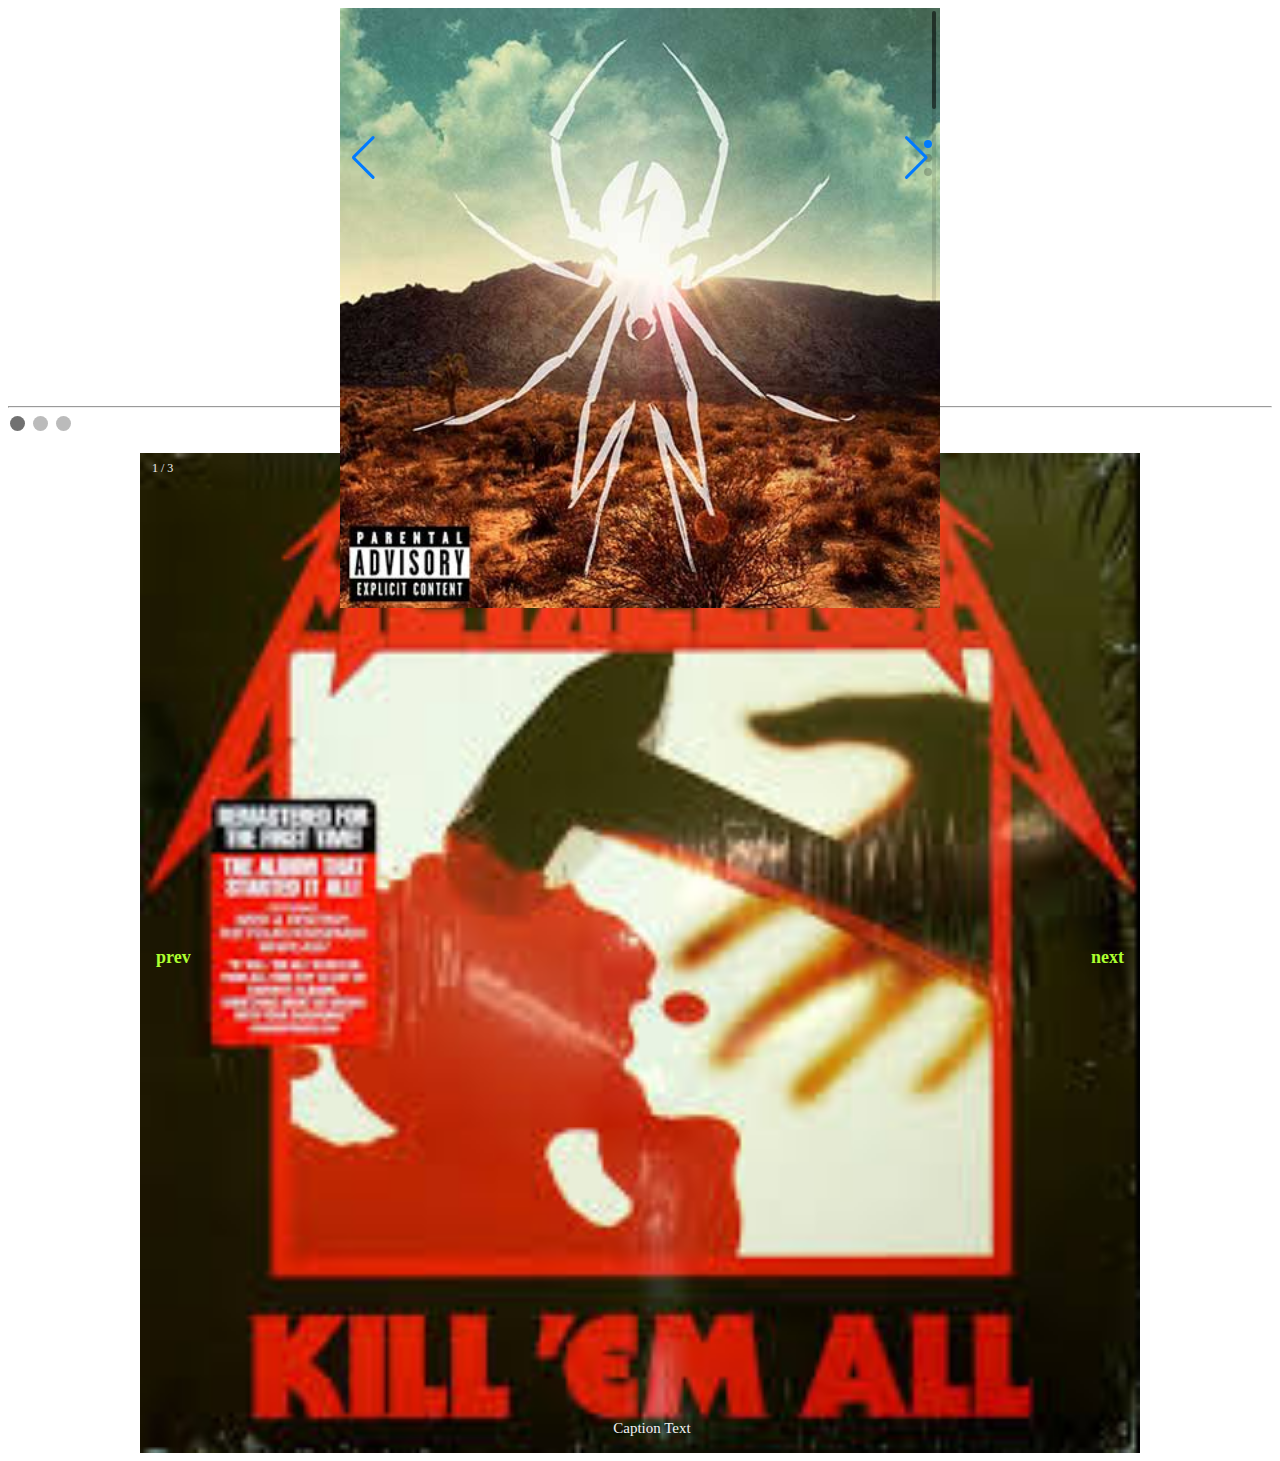
<file: dia36/ejercicios36.html>
<!DOCTYPE html>
<html lang="en">

<head>
    <meta charset="UTF-8">
    <meta name="viewport" content="width=device-width, initial-scale=1.0">
    <title>Slider</title>
    <link rel="stylesheet" href="https://cdn.jsdelivr.net/npm/swiper@11/swiper-bundle.min.css" />
    <script src="https://cdn.jsdelivr.net/npm/swiper@11/swiper-bundle.min.js"></script>
    <link rel="stylesheet" href="ejercicios.css">
    <script src="ejercicios.js" defer></script>
</head>

<body>
    <!-- Ejercicio 1 -->
    <div class="ejercicio1">
        <div class="swiper">
            <div class="swiper-wrapper">
                <div class="swiper-slide"> <img src="./imagenes/dangerDays.jpg" alt="Imagen 1"></div>
                <div class="swiper-slide"> <img src="./imagenes/kerplunk.jpg" alt="Imagen 2"></div>
                <div class="swiper-slide"> <img src="./imagenes/slipknot.jpg" alt="Imagen 3"></div>
            </div>
            <div class="swiper-pagination"></div>

            <div class="swiper-button-prev"></div>
            <div class="swiper-button-next"></div>

            <div class="swiper-scrollbar"></div>
        </div>
    </div>
    <br>
    <br>
    <br>
    <br>
    <br>
    <hr>
    <!-- Ejercicio 2 -->
    <div class="ejercicio2">
        <div>
            <span class="dot" onclick="currentSlide(1)"></span>
            <span class="dot" onclick="currentSlide(2)"></span>
            <span class="dot" onclick="currentSlide(3)"></span>
        </div>
        <br>
        <div class="slideshow-container">
            <div class="my-slides fade">
                <div class="numbertext">1 / 3</div>
                <img src="./imagenes/killemall.jpeg">
                <div class="text">Caption Text</div>
            </div>
            <div class="my-slides fade">
                <div class="numbertext">1 / 3</div>
                <img src="./imagenes/kerplunk.jpg">
                <div class="text">Caption Text</div>
            </div>
            <div class="my-slides fade">
                <div class="numbertext">1 / 3</div>
                <img src="./imagenes/megadeth.jpg">
                <div class="text">Caption Text</div>
            </div>
            <a class="prev" onclick="plusSlides(-1)"> prev</a>
            <a class="next" onclick="plusSlides(1)">next</a>
            <a></a>
        </div>
    </div>

    <!-- Ejercicio 3 -->


</body>

</html>
</file>
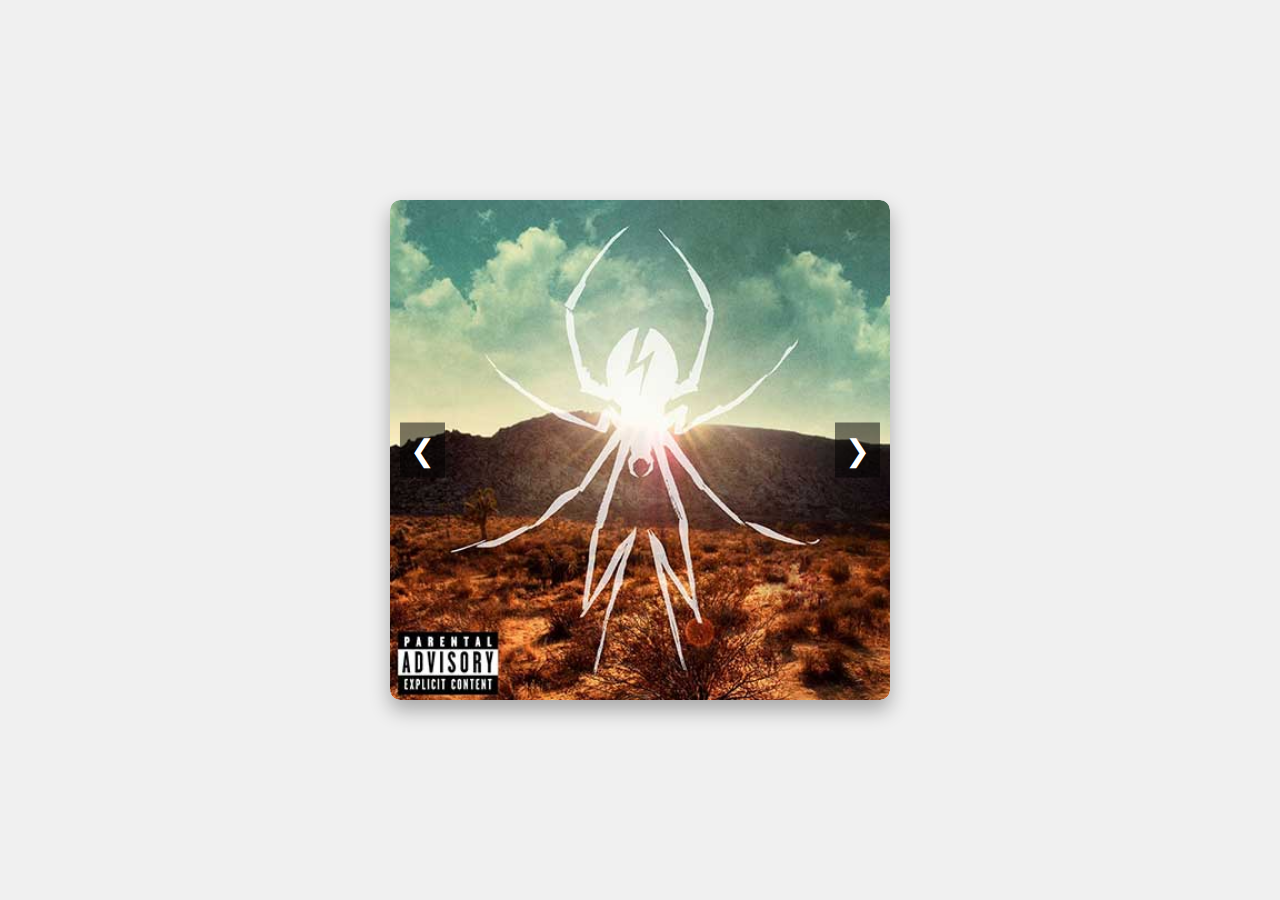
<file: dia37/carrousel2d/ejercicios.html>
<!DOCTYPE html>
<html lang="es">

<head>
    <meta charset="UTF-8">
    <meta name="viewport" content="width=device-width, initial-scale=1.0">
    <title>Carrousel 2D</title>
    <link rel="stylesheet" href="ejercicios.css">
    <script src="ejercicios.js" defer></script>
</head>

<body>

    <div class="carrousel-container">
        <button class="prev" id="prev-btn">&#10094;</button>
        <div class="carrousel">
            <div class="carrousel-item"><img src="../imagenes/dangerDays.jpg" alt="Imagen 1">
            </div>
            <div class="carrousel-item"><img src="../imagenes/kerplunk.jpg" alt="Imagen 2">
            </div>
            <div class="carrousel-item"><img src="../imagenes/killemall.jpeg" alt="Imagen 3">
            </div>
            <div class="carrousel-item"><img src="../imagenes/megadeth.jpg" alt="Imagen 4">
            </div>
            <div class="carrousel-item"><img src="../imagenes/slipknot.jpg" alt="Imagen 5">
            </div>
        </div>
        <button class="next" id="next-btn">&#10095;</button>
    </div>

</body>

</html>
</file>
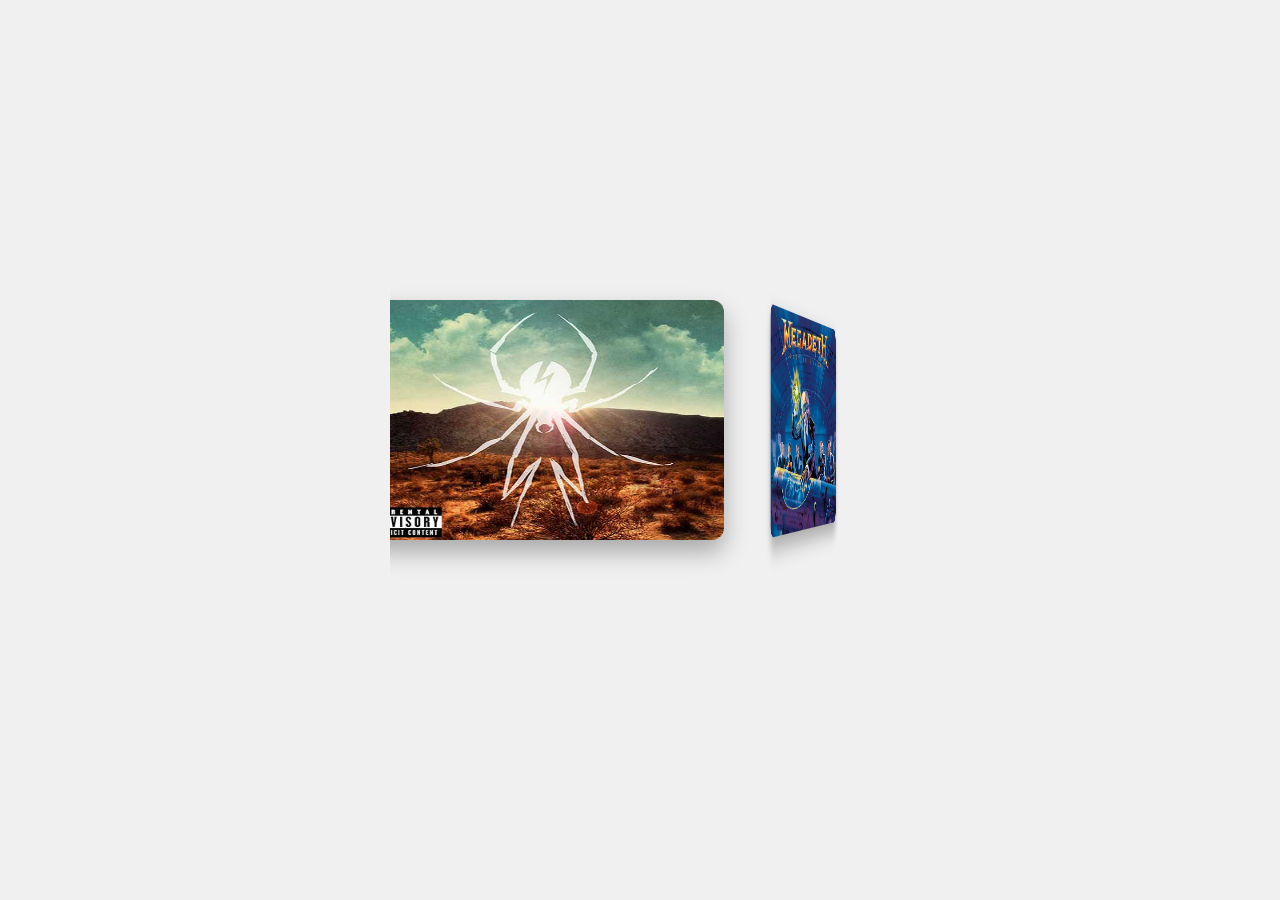
<file: dia37/carrousel3d/ejercicios.html>
<!DOCTYPE html>
<html lang="es">

<head>
    <meta charset="UTF-8">
    <meta name="viewport" content="width=device-width, initial-scale=1.0">
    <title>Carrousel 3D</title>
    <link rel="stylesheet" href="ejercicios.css">
</head>

<body>

    <div class="carrousel-container">
        <div class="carrousel">
            <div class="carrousel-item"><img src="../imagenes/dangerDays.jpg" alt="Imagen 1">
            </div>
            <div class="carrousel-item"><img src="../imagenes/megadeth.jpg" alt="Imagen 2">
            </div>
            <div class="carrousel-item"><img src="../imagenes/slipknot.jpg" alt="Imagen 3">
            </div>
            <div class="carrousel-item"><img src="../imagenes/kerplunk.jpg" alt="Imagen 4">
            </div>
            <div class="carrousel-item"><img src="../imagenes/killemall.jpeg" alt="Imagen 5">
            </div>
        </div>
    </div>

    <script src="ejercicios.js"></script>
</body>

</html>
</file>
<file: dia37/carrousel2d/ejercicios.css>
* {
    margin: 0;
    padding: 0;
    box-sizing: border-box;
}

body {
    display: flex;
    justify-content: center;
    align-items: center;
    min-height: 100vh;
    background-color: #f0f0f0;
}

.carrousel-container {
    position: relative;
    width: 500px;
    height: 500px;
    overflow: hidden;
    border-radius: 10px;
    box-shadow: 0 10px 20px rgba(0, 0, 0, 0.3);
}

.carrousel {
    display: flex;
    transition: transform 0.5s ease;
    /* Animación para el desplazamiento */
}

.carrousel-item {
    min-width: 100%;
    /* Cada item ocupa todo el ancho del contenedor */
    height: 100%;
    display: flex;
    justify-content: center;
    align-items: center;
}

.carrousel-item img {
    width: 100%;
    height: 100%;
    object-fit: cover;
    border-radius: 10px;
}

button {
    position: absolute;
    top: 50%;
    transform: translateY(-50%);
    background-color: rgba(0, 0, 0, 0.5);
    color: white;
    border: none;
    font-size: 30px;
    padding: 10px;
    cursor: pointer;
    z-index: 10;
}

.prev {
    left: 10px;
}

.next {
    right: 10px;
}

button:hover {
    background-color: rgba(0, 0, 0, 0.7);
}
</file>
<file: dia37/carrousel3d/ejercicios.css>
* {
    margin: 0;
    padding: 0;
    box-sizing: border-box;
}

body {
    display: flex;
    justify-content: center;
    align-items: center;
    min-height: 100vh;
    background-color: #f0f0f0;
}

.carrousel-container {
    perspective: 1500px;
    width: 500px;
    height: 350px;
    position: relative;
    overflow: hidden;
}

.carrousel {
    padding-top: 50px;
    width: 100%;
    height: 100%;
    position: absolute;
    display: flex;
    transform-style: preserve-3d;
    transform: rotateY(0deg);
    animation: rotate 10s infinite linear;
}

.carrousel-item {
    width: 300px;
    height: 200px;
    margin: 0 20px;
    position: absolute;
    backface-visibility: hidden;
    border-radius: 10px;
    box-shadow: 0 10px 20px rgba(0, 0, 0, 0.3);
    transition: transform 0.5s ease;
}

.carrousel-item img {
    width: 100%;
    height: 100%;
    border-radius: 10px;
}

@keyframes rotate {
    0% {
        transform: rotateY(0deg);
    }

    100% {
        transform: rotateY(360deg);
    }
}
</file>
<file: dia36/ejercicios.css>
/* Ejercicio 1  */
.ejercicio1 {
    .swiper {
        width: 600px;
        height: 300px;
    }

    img {
        width: 100%;
    }
}


/* Ejercicio 2 */

.ejercicio2 {
    img {
        width: 100%;
    }

    .my-slides {
        display: none;
    }

    img {
        vertical-align: middle;
    }

    .slideshow-container {
        max-width: 1000px;
        position: relative;
        margin: auto;
    }

    .prev,
    .next {
        cursor: pointer;
        position: absolute;
        top: 50%;
        width: auto;
        padding: 16px;
        margin-top: -22px;
        color: greenyellow;
        font-weight: bold;
        font-size: 18px;
        transition: 0.6s ease;
        border-radius: 0 3px 3px 0;
        user-select: none;
    }

    .next {
        right: 0;
        border-radius: 3px 0 0 3px;
    }

    .text {
        color: #f2f2f2;
        font-size: 15px;
        padding: 8px 12px;
        position: absolute;
        bottom: 8px;
        width: 100%;
        text-align: center;
    }

    .numbertext {
        color: #f2f2f2;
        font-size: 12px;
        padding: 8px 12px;
        position: absolute;
        top: 0;
    }

    .dot {
        cursor: pointer;
        height: 15px;
        width: 15px;
        margin: 0 2px;
        background-color: #bbb;
        border-radius: 50%;
        display: inline-block;
        transition: background-color 0.6s ease;
    }

    .active,
    .dot:hover {
        background-color: #717171;
    }

    .fade {
        animation-name: fade;
        animation-duration: 1.5s;
    }
}

@keyframes fade {
    from {
        opacity: .4;
    }

    to {
        opacity: 1;
    }
}
</file>
